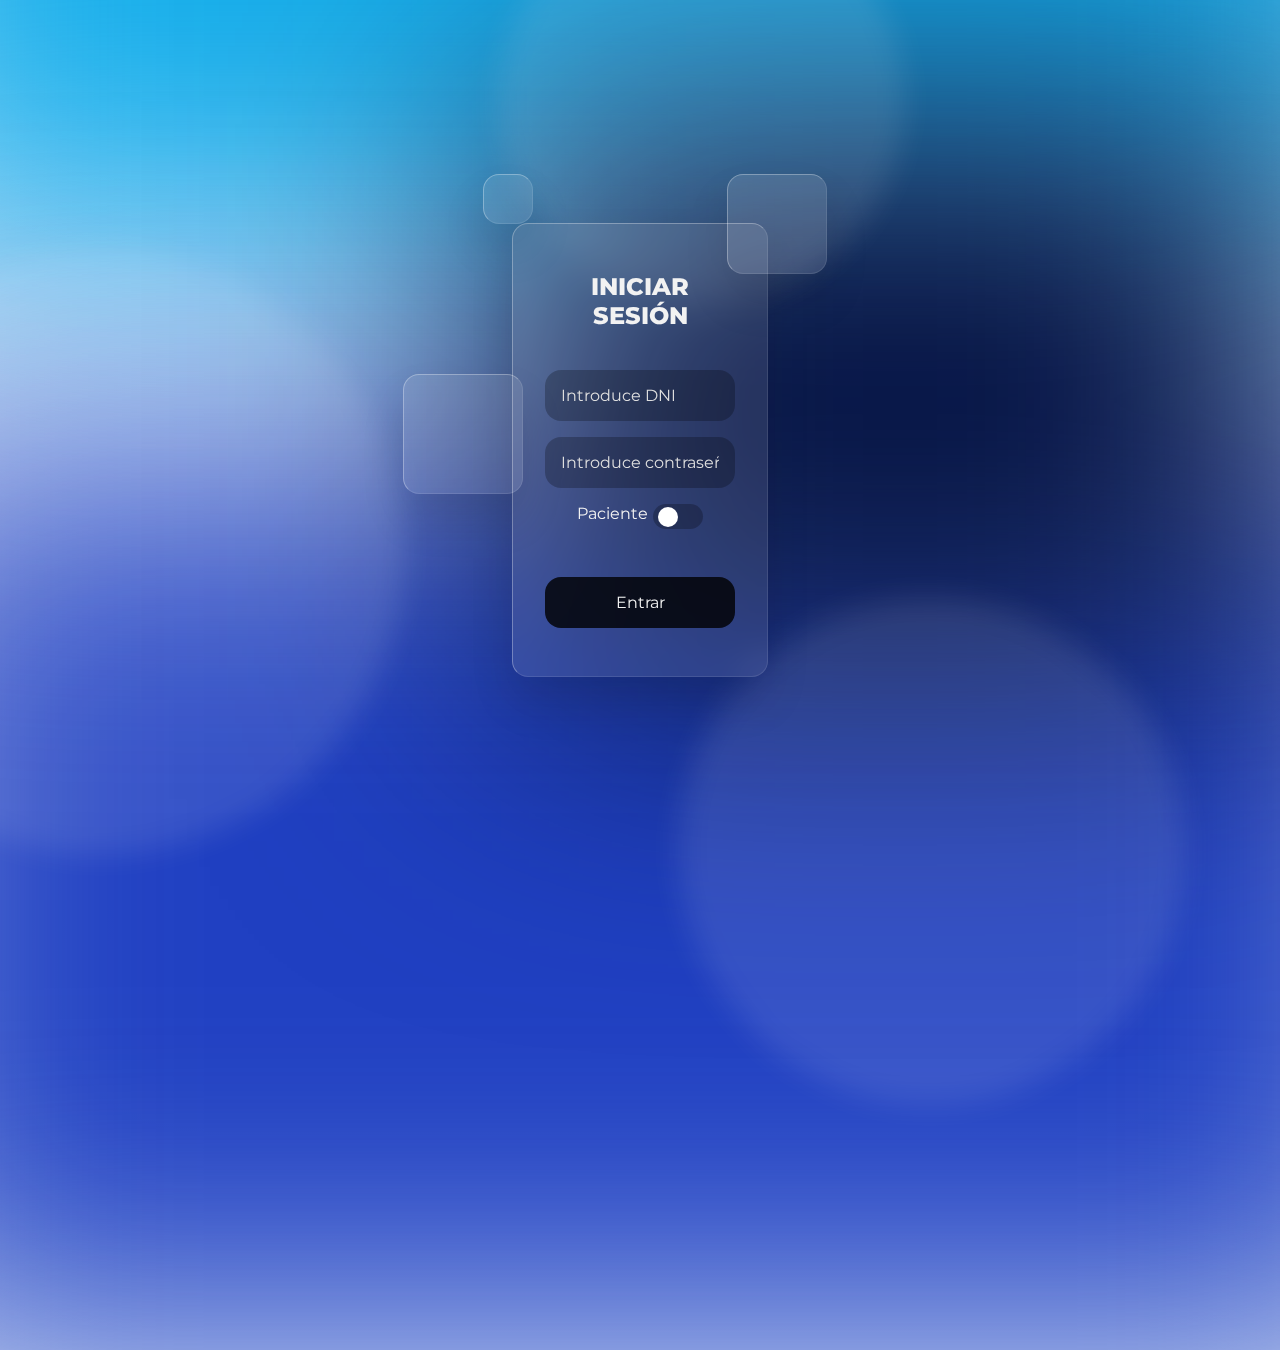
<file: index.html>
<!DOCTYPE html>
<html lang="es">
<head>
    <meta charset="UTF-8">
    <meta name="viewport" content="width=device-width, initial-scale=1.0">
    <title>Inicio Sesión</title>
    <link rel="stylesheet" href="estilos.css">

    <!-- Fuente -->
    <link rel="preconnect" href="https://fonts.googleapis.com">
    <link rel="preconnect" href="https://fonts.gstatic.com" crossorigin>
    <link href="https://fonts.googleapis.com/css2?family=Montserrat:ital,wght@0,100..900;1,100..900&display=swap" rel="stylesheet">
</head>
<body>

    <!-- Elementos para el fondo -->
    <div class="color"></div>
    <div class="color"></div>
    <div class="color"></div>

    <div class="fondo">
        <div class="circulo"></div>
        <div class="circulo"></div>
        <div class="circulo"></div>
    </div>

    

    <form id="formulario-login" class="formulario-login">
        <!-- Elementos flotantes decoracion -->
        <div class="cuadrados">
            <div class="square" style="--i:0;"></div>
            <div class="square" style="--i:1;"></div>
            <div class="square" style="--i:2;"></div>
        </div>


        <h2>INICIAR SESIÓN</h2>
        <div class="formulario-entrada">
            <label for="dni"></label>
            <input type="text" name="dni" id="dni" placeholder="Introduce DNI" maxlength="9" required autocomplete="username"> 
            <span id="error-dni" class="error"></span>
        </div>
        <div class="formulario-entrada">
            <label for="contra"></label>
            <input type="password" name="contra" id="contra" placeholder="Introduce contraseña" required autocomplete="current-password">
            <span id="error-contra" class="error"></span>
        </div>
        <div class="formulario-entrada">
            <span id="valorSwitch">Paciente</span>
            <label class="switch-main">
                <input type="checkbox" id="botonSwitch" class="switch-input">
                <span class="switch-slider"></span>
            </label>
        </div>
        <div class="formulario-entrada">
            <button type="submit" class="btn">Entrar</button>
        </div>
        <span id="login-error" class="error"></span>
    </form>

    <script src="js/login.js"></script>
</body>
</html>
</file>
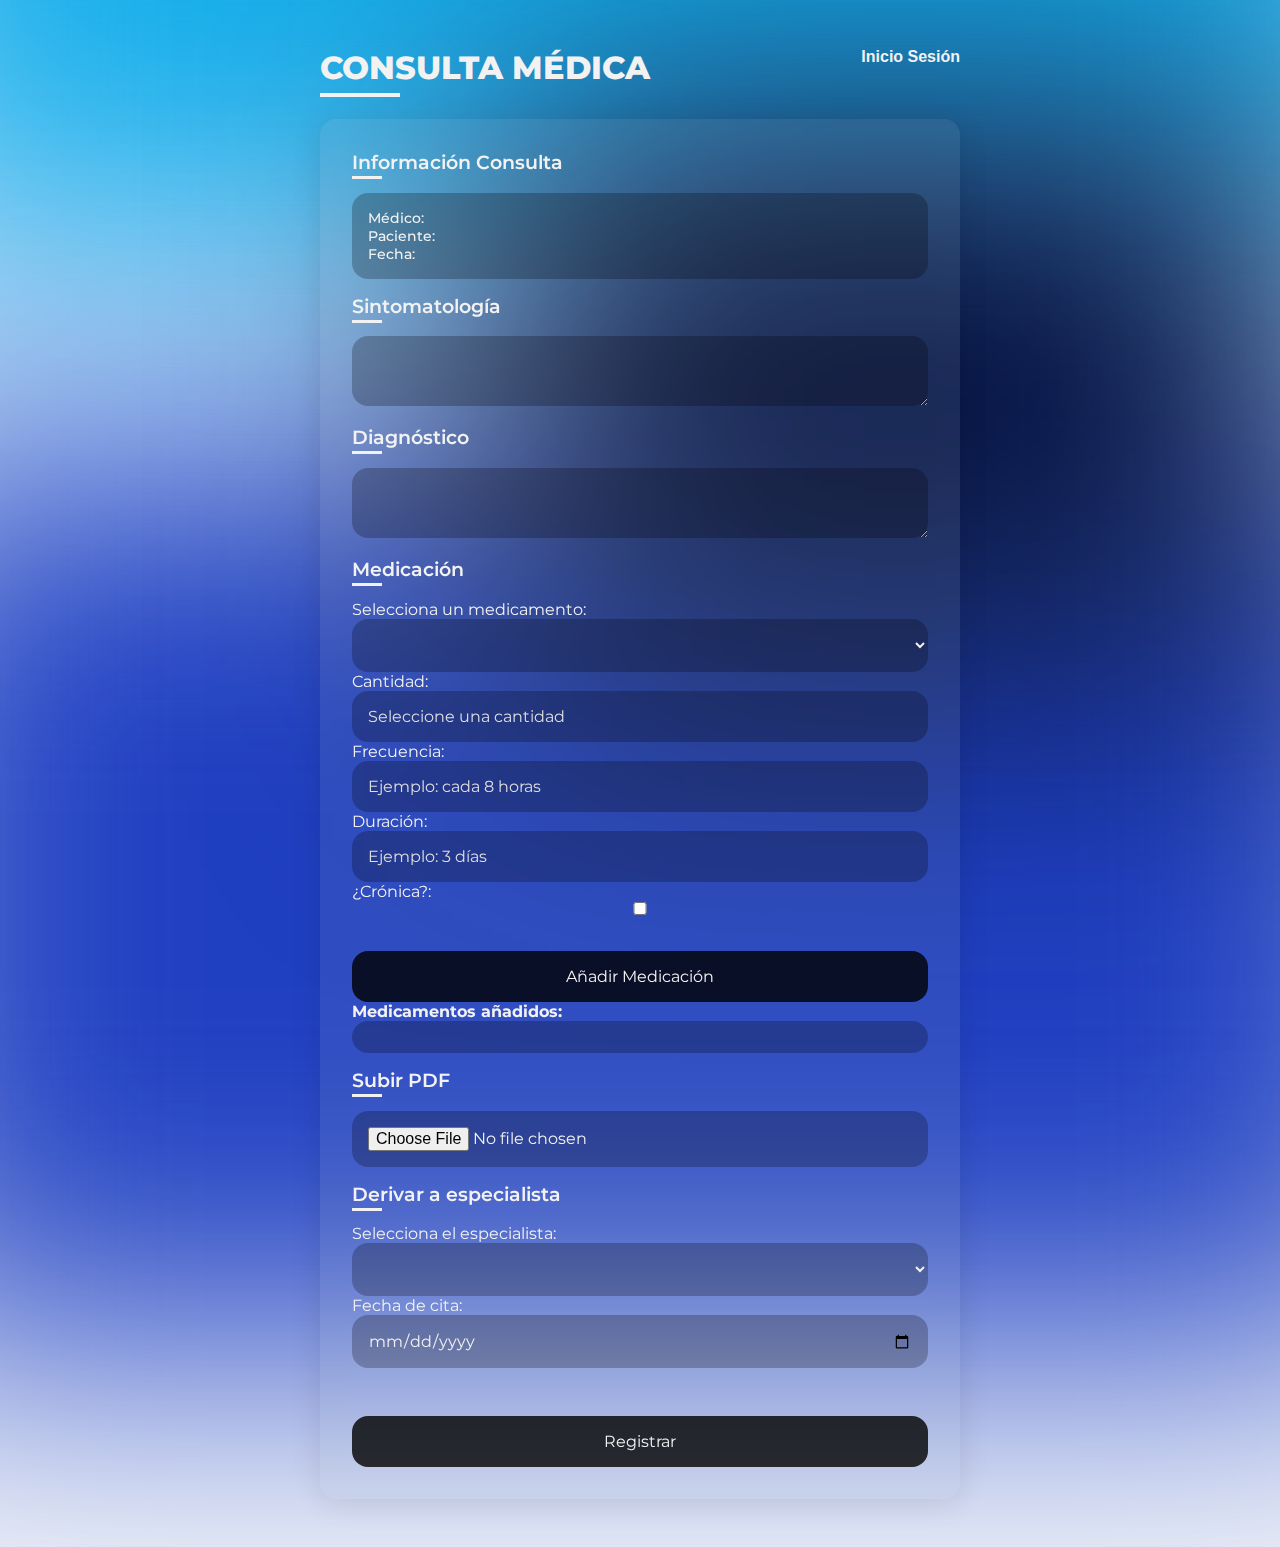
<file: html/consulta.html>
<!DOCTYPE html>
<html lang="es">
<head>
    <meta charset="UTF-8">
    <meta name="viewport" content="width=device-width, initial-scale=1.0">
    <title>Consulta</title>
    <link rel="stylesheet" href="../estilos.css">
    <link rel="preconnect" href="https://fonts.googleapis.com">
    <link rel="preconnect" href="https://fonts.gstatic.com" crossorigin>
    <link href="https://fonts.googleapis.com/css2?family=Montserrat:ital,wght@0,100..900;1,100..900&display=swap" rel="stylesheet">
</head>
<body>
    <!-- Elementos para el fondo -->
    <div class="color"></div>
    <div class="color"></div>
    <div class="color"></div>

    <header>
        <h1>CONSULTA MÉDICA</h1>
        <div class="enlace-inicio">
            <a href="../index.html">Inicio Sesión</a>
        </div>
    </header>
    <main>
        <section id="infoConsulta">
            <h3>Información Consulta</h3>
            <div class="contenido">
                <p>Médico: <span id="nombreMedico"></span></p>
                <p>Paciente: <span id="nombrePaciente"></span></p>
                <p>Fecha: <span id="fechaConsulta"></span></p>
            </div>
        </section>
        <section id="sintomatologia">
            <h3>Sintomatología</h3>
            <textarea id="sintomas"></textarea>
        </section>
        <section id="diagnostico">
            <h3>Diagnóstico</h3>
            <textarea id="diagnostico"></textarea>
            <span id="mensajeErrorDiagnostico" class="error"></span>
        </section>
        <section id="medicacion">
            <h3>Medicación</h3>
            <form id="formMedicacion">
                <label for="medicamento">Selecciona un medicamento:</label>
                <select id="medicamento"></select>
                <label for="cantidad">Cantidad:</label>
                <input type="text" id="cantidad" placeholder="Seleccione una cantidad">
                <label for="frecuencia">Frecuencia:</label>
                <input type="text" id="frecuencia" placeholder="Ejemplo: cada 8 horas">
                <label for="duracion">Duración:</label>
                <input type="text" id="duracion" placeholder="Ejemplo: 3 días">
                <label for="cronica">¿Crónica?:</label>
                <input type="checkbox" id="cronica">
                <button type="button" id="btnAddMedicacion" class="btn">Añadir Medicación</button>
                <span id="mensajeErrorMedicacion" class="error"></span>
            </form>
            <h4>Medicamentos añadidos:</h4>
            <ul id="listaMedicacion" class="contenido"></ul>
        </section>
        <section id="subir">
            <h3>Subir PDF</h3>
            <input type="file" id="subirPdf">
        </section>
        <section id="especialista">
            <h3>Derivar a especialista</h3>
            <form id="formEspecialista">
                <label for="selectEspecialista">Selecciona el especialista:</label>
                <select id="selectEspecialista"></select>
                <label for="fechaEspecialista">Fecha de cita:</label>
                <input type="date" id="fechaEspecialista">
                <span id="mensajeErrorFechaEspecialista" class="error"></span>
            </form>
        </section>
        <button id="btnRegistrar" class="btn">Registrar</button>
    </main>
    <script src="../js/consulta.js"></script>
</body>
</html>
</file>
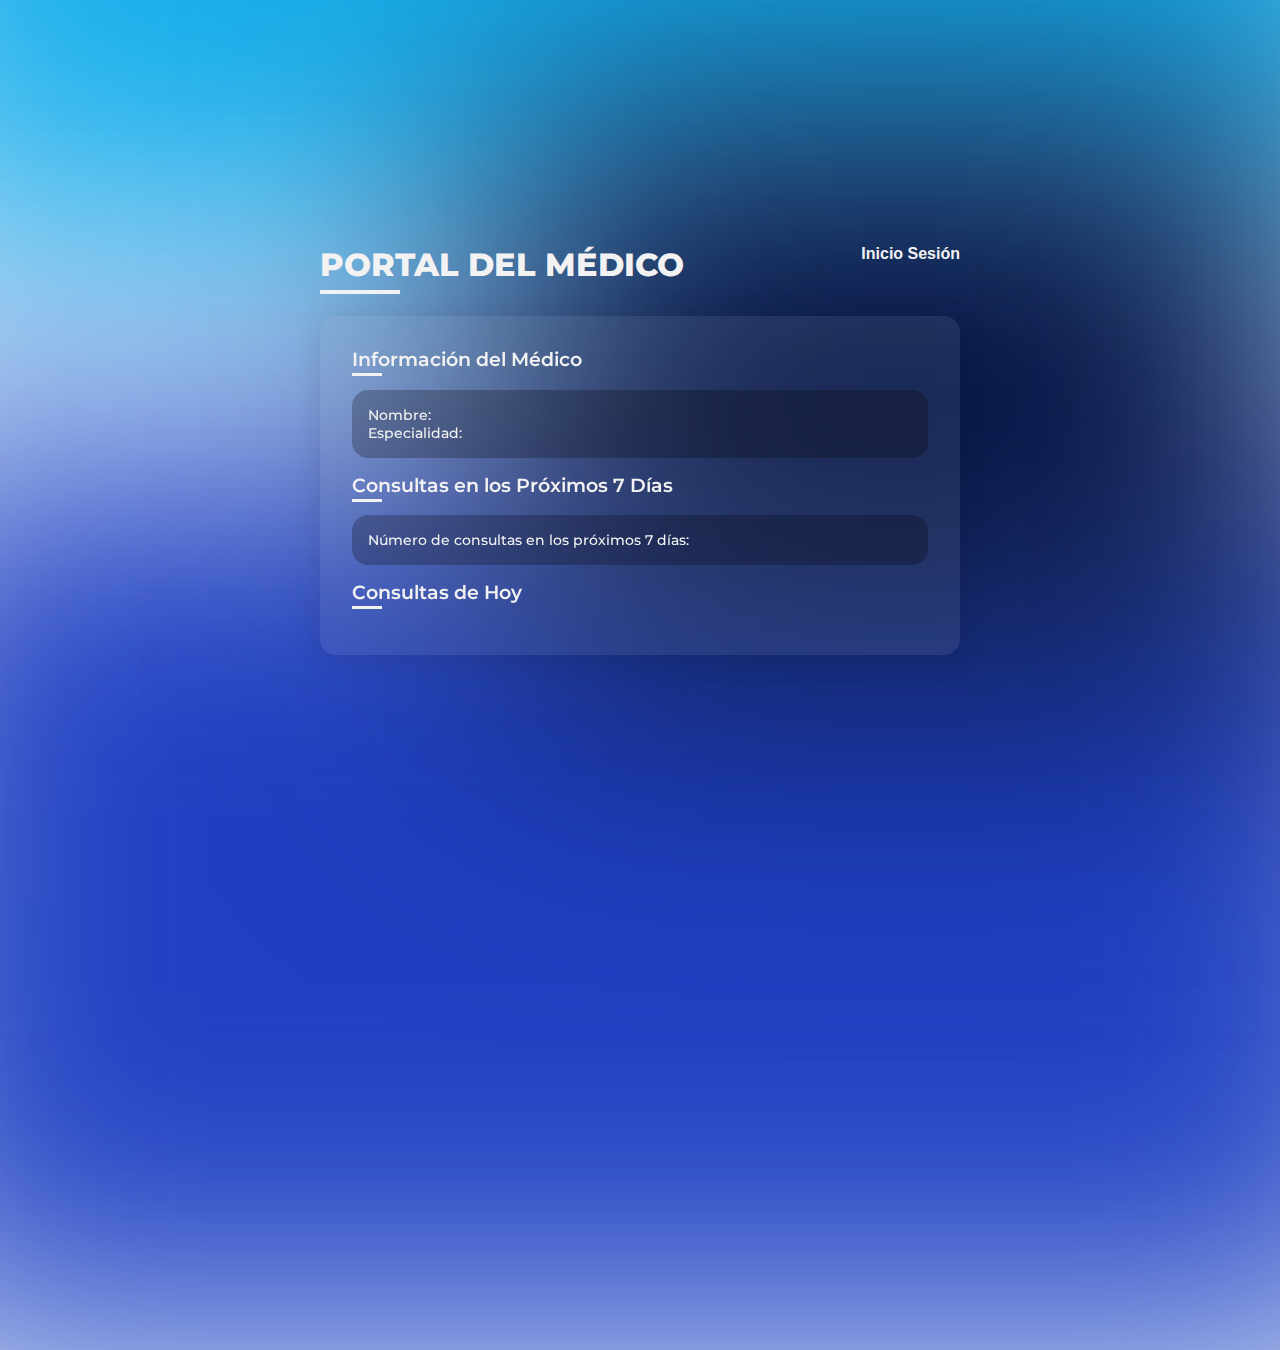
<file: html/medico.html>
<!DOCTYPE html>
<html lang="es">
<head>
    <meta charset="UTF-8">
    <meta name="viewport" content="width=device-width, initial-scale=1.0">
    <title>Medico</title>

    <link rel="stylesheet" href="../estilos.css">

    <!-- Fuente -->
    <link rel="preconnect" href="https://fonts.googleapis.com">
    <link rel="preconnect" href="https://fonts.gstatic.com" crossorigin> 

    <link href="https://fonts.googleapis.com/css2?family=Montserrat:ital,wght@0,100..900;1,100..900&display=swap" rel="stylesheet">
</head>
<body>
    <!-- Elementos para el fondo -->
    <div class="color"></div>
    <div class="color"></div>
    <div class="color"></div>

    <header>
        <h1>PORTAL DEL MÉDICO</h1>
        <div class="enlace-inicio">
            <a href="../index.html">Inicio Sesión</a>
        </div>
    </header>
    <main>
        <section id="infoMedico">
            <h3>Información del Médico</h3>
            <div class="contenido">
                <p>Nombre: <span id="nombreMedico"></span></p>
                <p>Especialidad: <span id="especialidadMedico"></span></p>
            </div>
        </section>
        <section id="proximasConsultas">
            <h3>Consultas en los Próximos 7 Días</h3>
            <div class="contenido">
                <p>Número de consultas en los próximos 7 días: <span id="nProximasConsultas"></span></p>
            </div>
        </section>
        <section id="consultasHoy">
            <h3>Consultas de Hoy</h3>
        </section>
    </main>

    <script src="../js/medico.js"></script>
</body>
</html>
</file>
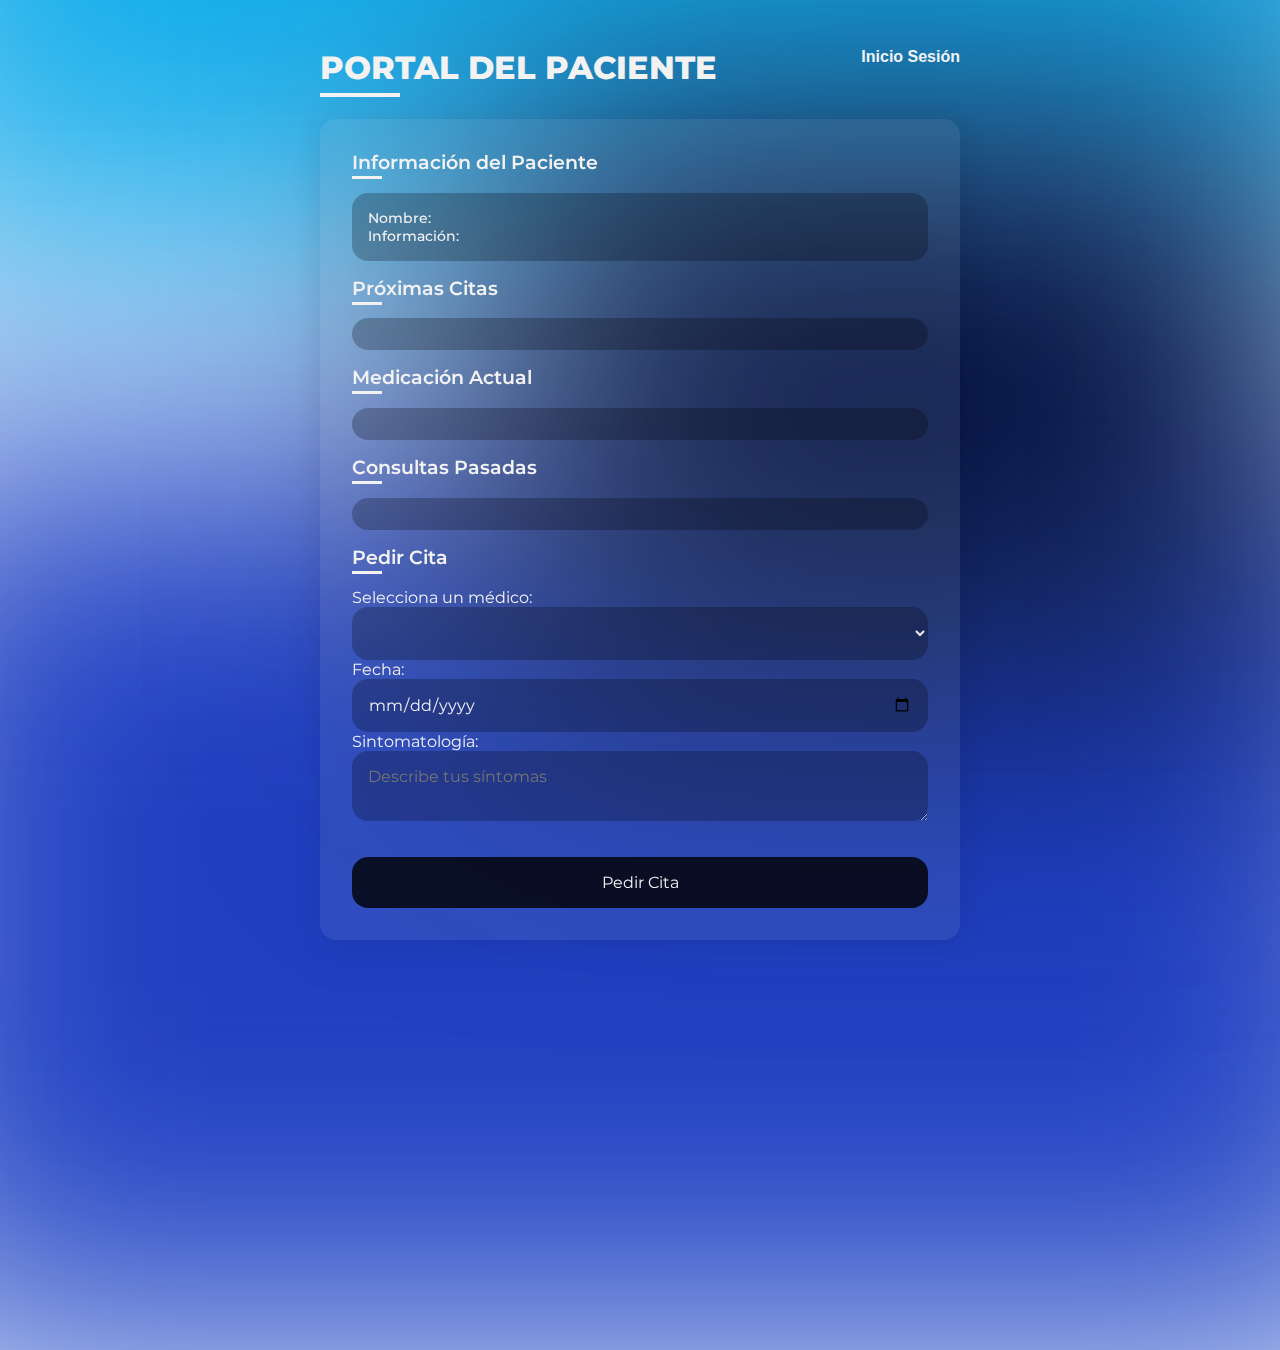
<file: html/paciente.html>
<!DOCTYPE html>
<html lang="es">
<head>
    <meta charset="UTF-8">
    <meta name="viewport" content="width=device-width, initial-scale=1.0">
    <title>Paciente</title>
    <link rel="stylesheet" href="../estilos.css">
    <link rel="preconnect" href="https://fonts.googleapis.com">
    <link rel="preconnect" href="https://fonts.gstatic.com" crossorigin>
    <link href="https://fonts.googleapis.com/css2?family=Montserrat:ital,wght@0,100..900;1,100..900&display=swap" rel="stylesheet">
</head>
<body>
    <!-- Elementos para el fondo -->
    <div class="color"></div>
    <div class="color"></div>
    <div class="color"></div>

    <header>
        <h1>PORTAL DEL PACIENTE</h1>
        <div class="enlace-inicio">
            <a href="../index.html">Inicio Sesión</a>
        </div>
    </header>
    <main>
        <section id="informacionPaciente">
            <h3>Información del Paciente</h3>
            <div class="contenido">
                <p>Nombre: <span id="nombrePaciente"></span></p>
                <p>Información: <span id="infoPaciente"></span></p>
            </div>
        </section>
        <section id="proximasCitas">
            <h3>Próximas Citas</h3>
            <ul id="listaCitas" class="contenido"></ul>
        </section>
        <section id="medicacionActual">
            <h3>Medicación Actual</h3>
            <ul id="listaMedicacion" class="contenido"></ul>
        </section>
        <section id="consultasPasadas">
            <h3>Consultas Pasadas</h3>
            <ul id="listaConsultas" class="contenido"></ul>
        </section>
        <section id="consultaSeleccionada" style="display: none;">
            <h3>Información de la Consulta</h3>
            <div id="infoConsultaSeleccionada" class="contenido"></div>
        </section>
        <section id="pedirCita">
            <h3>Pedir Cita</h3>
            <form id="formCita">
                <label for="medico">Selecciona un médico:</label>
                <select id="medico"></select>
                
                <label for="fecha">Fecha:</label>
                <input type="date" id="fecha">
                <div><span id="errorFecha" class="error"></span></div>
                
                <label for="sintomas">Sintomatología:</label>
                <textarea id="sintomas" placeholder="Describe tus síntomas"></textarea>
                <div><span id="errorSintomas" class="error"></span></div>
                
                <button type="submit" id="btnPedirCita" class="btn">Pedir Cita</button>
            </form>
        </section>
    </main>

    
    <script src="../js/paciente.js"></script>
</body>
</html>
</file>
<file: estilos.css>
/*////////////////////////////////////////////////////
/////GENERAL
////////////////////////////////////////////////////*/

* {
    margin: 0;
    padding: 0;
    box-sizing: border-box;
}

body{
    font-family: "Oxygen", sans-serif;
    min-height: 100vh;

    display: flex;
    flex-direction: column;
    justify-content: center;
    align-items: center;
    
    background: linear-gradient(0deg, #f1f4f9, #dff1ff);
    /* overflow: hidden; */
}

h1, h2, h3, h4, h5, h6{
    font-family: "Montserrat", sans-serif;
    color: #f2f2f2;
}

button, span, p, input, label, textarea, select, li{
    font-family: "Montserrat", sans-serif;
    color: #f2f2f2;
}

a{
    text-decoration: none;
    position: relative;
    color: #f2f2f2;
}
a::after {
    content: "";
    position: absolute;
    bottom: 0;
    left: 0;
    width: 0;
    height: 2px; 
    background-color: #f2f2f2; 
    transition: width 0.3s ease; 
}
a:hover::after {
    width: 100%; 
}



/*////////////////////////////////////////////////////
/////PACIENTE
////////////////////////////////////////////////////*/

header{
    max-width: 50vw;
    width: 100%;
    margin-top: 3em;
    display: flex;
    flex-direction: row;
    justify-content: space-between;
}

header>h1{
    font-weight: 800;
    position: relative;
    margin-bottom: 1em;
}

header>h1::before{
    content: '';
    position: absolute;
    left: 0;
    bottom: -10px;
    width: 80px;
    height: 4px;
    background-color: #f2f2f2;
}

header a{
    position: relative;
    font-weight: 600;
    text-decoration: none;
    color: #f2f2f2;
}


main{
    max-width: 50vw;
    width: 100%;

    display: flex;
    flex-direction: column;
    gap: 1em;

    margin-bottom: 3em;
    padding: 2em;

    /* Codigo glassmorphism */
    background: rgba(167, 185, 199, 0.12);
    box-shadow: 0 4px 30px rgba(0, 0, 0, 0.1);
    backdrop-filter: blur(10px);
    -webkit-backdrop-filter: blur(10px);
    border-radius: 1em;
}

main h3{
    font-weight: 600;
    position: relative;
    margin-bottom: 1em;
}
main h3::before{
    content: '';
    position: absolute;
    left: 0;
    bottom: -5px;
    width: 30px;
    height: 3px;
    background-color: #f2f2f2;
}

main .contenido{
    color: #f2f2f2;
    background-color: rgba(0, 0, 0, 0.245);
    padding: 1em;
    border-radius: 1em;
}
main p{
    font-size: 0.9em;
    font-weight: 500;
}

main li{
    font-size: 0.9em;
    font-weight: 500;
    margin-left: 1em;
}

.consulta{
    margin: 0.5em 0;
}

.consulta .btn{
    width: 20%;
    padding: 0.5em;
    margin: 0;
    margin-top: 0.5em;
}

.error {
    font-weight: 600;
    color: red;
}




/*////////////////////////////////////////////////////
/////FORMULARIO 
////////////////////////////////////////////////////*/


.formulario-login h2{
    font-weight: 800;
    margin-bottom: 1em;
}


.formulario-login{
    display: flex;
    flex-direction: column;
    justify-content: center;
    align-content: center;
    gap: 1em;

    padding: 2em;
    text-align: center;
    width: 20vw;

    position: relative;


    /* Codigo glassmorphism */
    background: rgba(255, 255, 255, 0.1);
    backdrop-filter: blur(15px);
    -webkit-backdrop-filter: blur(15px);
    border-radius: 1em;


    box-shadow: 0 25px 45px rgba(0, 0, 0, 0.1);
    border: 1px solid rgba(255, 255, 255, 0.3);
    border-right: 1px solid rgba(255, 255, 255, 0.1);
    border-bottom: 1px solid rgba(255, 255, 255, 0.1);
}

.btn, input, textarea, select{
    width: 100%;
    padding: 1em;
    font-size: 1em;
    background-color: rgba(0, 0, 0, 0.245);
    border: none;
    border-radius: 1em;
}
option{
    background-color: #f2f2f2;
    color: #222;
    font-weight: 500;
}

input{
    color: #f1f1f1;
}
input::placeholder{
    color: #dedede;
}

.btn{
    background-color: rgba(0, 0, 0, 0.8);
    margin-top: 2em;
    cursor: pointer;
    transition: transform 0.2s ease; 
}

.btn:hover{
    transform: scale(0.95); 
}


/* SWITCH */
.switch-main {
    position: relative;
    display: inline-block;
    width: 50px;
    height: 25px;
}

.switch-main .switch-input {
    opacity: 0;
    width: 0;
    height: 0;
}

.switch-slider {
    position: absolute;
    cursor: pointer;
    top: 0;
    left: 0;
    right: 0;
    bottom: 0;
    background-color: rgba(0, 0, 0, 0.245);
    transition: 0.4s;
    border-radius: 25px;
}

.switch-slider:before {
    position: absolute;
    content: "";
    height: 20px;
    width: 20px;
    left: 5px;
    bottom: 2.5px;
    background-color: white;
    transition: 0.4s;
    border-radius: 50%;
}

.switch-input:checked + .switch-slider {
    background-color: rgba(0, 0, 0, 0.8);
}

.switch-input:checked + .switch-slider:before {
    transform: translateX(20px);
}





/*////////////////////////////////////////////////////
/////FONDO
////////////////////////////////////////////////////*/
.color{
    /* background: linear-gradient(0deg, #21B7B0, #2872BD); */
    position: absolute;
    filter: blur(150px);
}

.color:nth-child(1){
    top: -350px;
    width: 1600px;
    height: 600px;
    background-color: #12acea;
}

.color:nth-child(2){
    bottom: -450px;
    width: 1600px;
    height: 900px;
    background-color: #2040c2;
}

.color:nth-child(3){
    bottom: 200px;
    left: 500px;
    width: 800px;
    height: 600px;
    background-color: rgb(5, 20, 68);
}



.circulo{
    position: absolute;
    filter: blur(15px);

    background: rgba(255,255,255,0.1);
    
    border: 1px solid rgba(255, 255, 255, 0.5);
    border-left: 1px solid rgba(255, 255, 255, 0.2);
    border-top: 1px solid rgba(255, 255, 255, 0.2);
    border-radius: 100%;
}

.circulo:nth-child(1){
    top: -100px;
    left: 500px;
    width: 400px;
    height: 400px;
}
.circulo:nth-child(2){
    bottom: -200px;
    right: 100px;
    width: 500px;
    height: 500px;
}
.circulo:nth-child(3){
    top: 250px;
    left: -200px;
    width: 600px;
    height: 600px;
}

/* Cuadrados */
.square{
    position: absolute;

    backdrop-filter: blur(100px);
    -webkit-backdrop-filter: blur(100px);
    box-shadow: 0 25px 45px rgba(0, 0, 0, 0.1);
    border: 1px solid rgba(255, 255, 255, 0.3);
    border-right: 1px solid rgba(255, 255, 255, 0.1);
    border-bottom: 1px solid rgba(255, 255, 255, 0.1);
    background: rgba(255, 255, 255, 0.1);
    /* background: linear-gradient(0deg, #21B7B0, #2872BD); */
    /* opacity: 40%; */


    border-radius: 1em;

    animation: animate 5s ease infinite;
    animation-delay: calc(-2s * var(--i));

}

@keyframes animate{
    0%,100%{
        transform: translateY(-20px);
        transform: translateX(-20px);
    }
    50%{
        transform: translateY(20px);
    }

}

.square:nth-child(1){
    top: -50px;
    right: -60px;
    width: 100px;
    height: 100px;
}

.square:nth-child(2){
    top: 150px;
    left: -110px;
    width: 120px;
    height: 120px;
    z-index: 2;
}

.square:nth-child(3){
    top: -50px;
    left: -30px;
    width: 50px;
    height: 50px;
}
</file>
